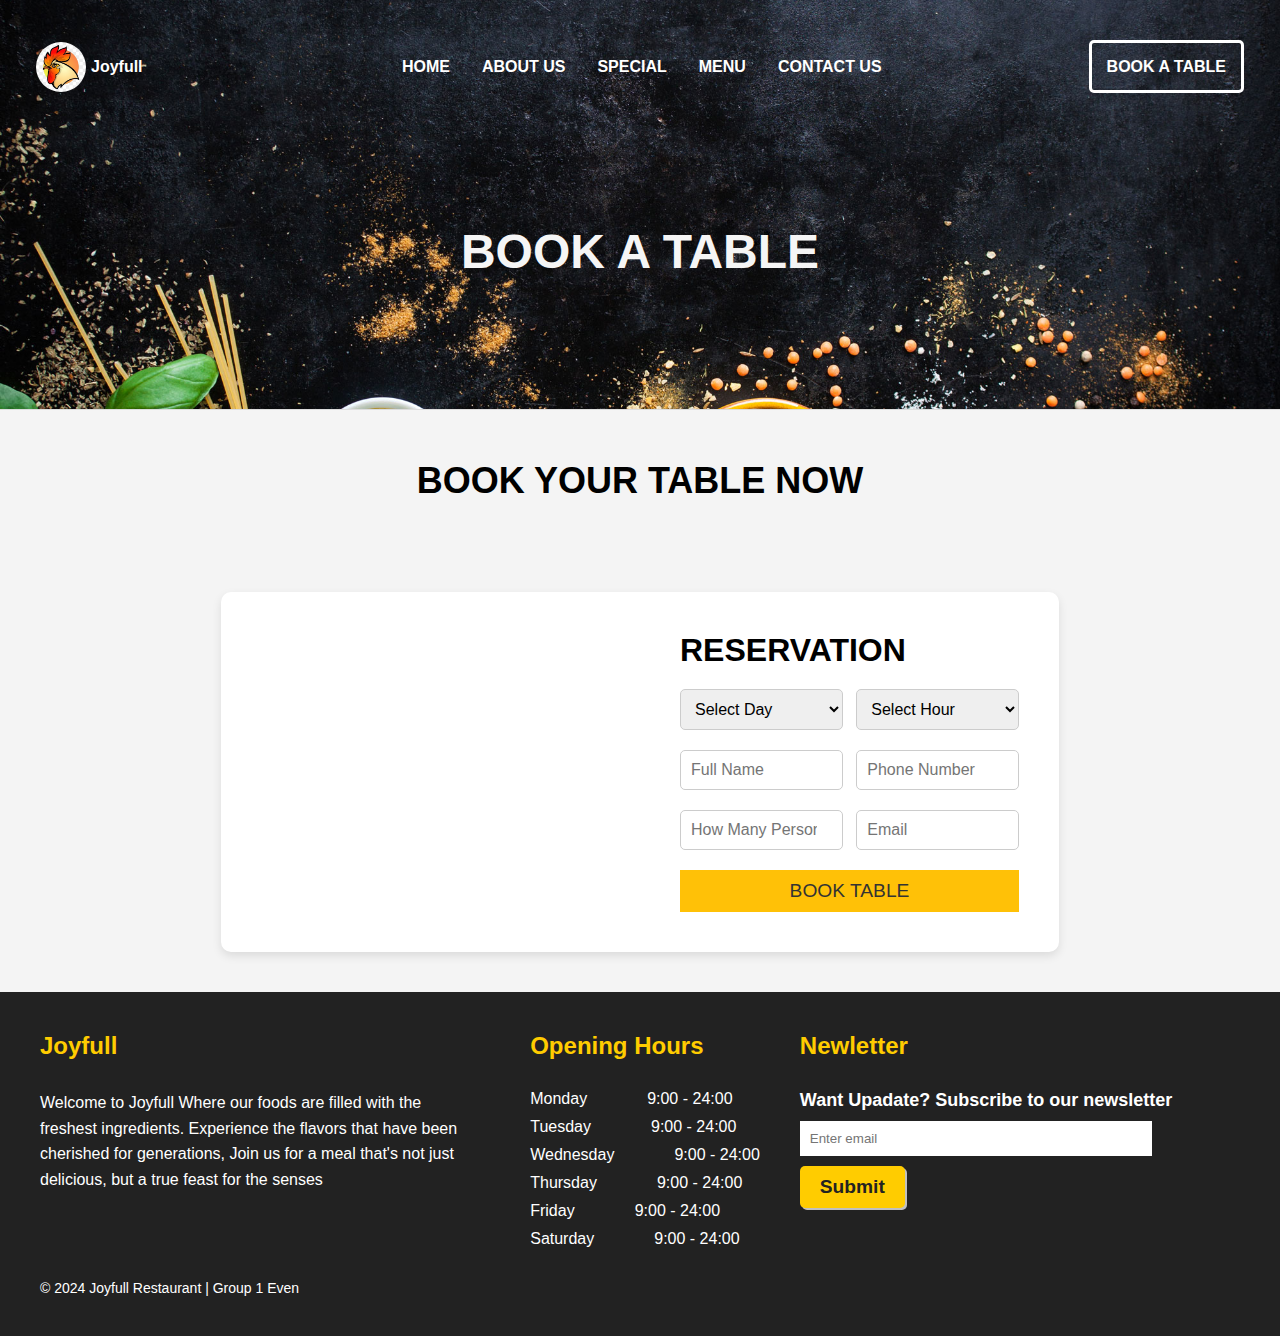
<file: bookTable.html>
<!DOCTYPE html>
<html lang="en">

<head>
  <meta charset="UTF-8">
  <meta name="viewport" content="width=device-width, initial-scale=1.0">
  <link rel="stylesheet" href="bookTable.css">
  <title>BOOK A TABLE</title>
</head>

<body>

  <header class="header">
    <nav>
      <div class="nav-header">
        <div class="nav__logo">
          <a href="#">
            <img src="images/logo.jpg" alt="logo" class="nav__logo-dark" />
            <div class="sol">
              <img src="images/logo2.jpg" alt="logo" class="nav__logo-white" /> <span class="te">Joyfull</span>
            </div>
          </a>
        </div>
        <div class="menuBtn" id="menu-btn">
          <i class="ri-menu-line"></i>
        </div>
      </div>
      <ul class="navLinks" id="nav-links">
        <li><a href="index.html">HOME</a></li>
        <li><a href="About.html">ABOUT US</a></li>
        <li><a href="special.html">SPECIAL</a></li>
        <li><a href="menu.html">MENU</a></li>
        <li><a href="Contact.html">CONTACT US</a></li>
        <li><a href="bookTable.html" class="log">BOOK A TABLE</a></li>

      </ul>
    </nav>



    <!-- Hero Section -->
    <section class="hero">
      <h1>BOOK A TABLE</h1>
    </section>
  </header>



  <!-- Opening Time Section -->
  <section class="section__Book">
    <h2>BOOK YOUR TABLE NOW</h2>
    <div class="banner">
      <div class="card-container">
        <div class="card-img">
          <iframe
            src="https://www.google.com/maps/embed?pb=!1m18!1m12!1m3!1d3151.835434509056!2d144.95373531531516!3d-37.81627997975198!2m3!1f0!2f0!3f0!3m2!1i1024!2i768!4f13.1!3m3!1m2!1s0x6ad642af0f6b6c99%3A0x5045675218ceed1!2sYour%20Location!5e0!3m2!1sen!2sau!4v1635560917860!5m2!1sen!2sau"
            width="100%" height="300" style="border:0;" allowfullscreen="" loading="lazy"></iframe>
          <div class="img-text">
            <div>
              <!-- <img src="images/logo2.jpg" alt="logo"> -->
            </div>
            <div>
              <!-- <h1>Joyfull</h1> -->
            </div>
          </div>
        </div>

        <div class="card-content">
          <h3>Reservation</h3>
          <form>
            <div class="form-row">
              <select name="days">
                <option value="day-select">Select Day</option>
                <option value="sunday">Sunday</option>
                <option value="monday">Monday</option>
                <option value="tuesday">Tuesday</option>
                <option value="wednesday">Wednesday</option>
                <option value="thursday">Thursday</option>
                <option value="friday">Friday</option>
                <option value="saturday">Saturday</option>
              </select>

              <select name="hours">
                <option value="hour-select">Select Hour</option>
                <option value="10">10: 00</option>
                <option value="12">12: 00</option>
                <option value="14">14: 00</option>
                <option value="16">16: 00</option>
                <option value="18">18: 00</option>
                <option value="20">20: 00</option>
                <option value="22">22: 00</option>
              </select>
            </div>

            <div class="form-row">
              <input type="text" placeholder="Full Name" required>
              <input type="tel" placeholder="Phone Number" required>
            </div>

            <div class="form-row">
              <input type="number" placeholder="How Many Persons?" min="1" required>
              <input type="email" placeholder="Email" required>
            </div>
            <button type="submit">BOOK TABLE</button>
          </form>
        </div>
      </div>
    </div>
  </section>



  <footer class="footer">
    <!-- About Us Section in Footer -->
    <section class="section__footer">
      <div class="footer__about">
        <h2>Joyfull</h2>
        <p>Welcome to Joyfull Where our foods are filled with the freshest ingredients.
          Experience the flavors that have been cherished for generations,
          Join us for a meal that's not just delicious, but a true feast for the senses</p>

        <!-- Social Media Icons -->
        <div class="social-media">
          <a href="#"><i class="ri-whatsapp-fill"></i></a>
          <a href="#"><i class="ri-facebook-fill"></i></a>
          <a href="#"><i class="ri-twitter-fill"></i></a>
          <a href="#"><i class="ri-instagram-fill"></i></a>
          <a href="#"><i class="ri-youtube-fill"></i></a>


        </div>
      </div>
      </div>

      <!-- Opening Days -->
      <div class="OPen">
        <h2>Opening Hours</h2>
        <div class="contact__info">
          <p class="day">Monday<span class="time">9:00 - 24:00</span></p>
          <p class="day">Tuesday<span class="time">9:00 - 24:00</span></p>
          <p class="day">Wednesday<span class="time">9:00 - 24:00</span></p>
          <p class="day">Thursday<span class="time">9:00 - 24:00</span></p>
          <p class="day">Friday<span class="time">9:00 - 24:00</span></p>
          <p class="day">Saturday<span class="time">9:00 - 24:00</span></p>
        </div>
      </div>


      <div class="SUb">
        <h2>Newletter</h2>
        <div class="news">
          <h3 class="write">Want Upadate? Subscribe to our newsletter</h3>
          <input type="email" class="email" placeholder="Enter email"><br>
          <button class="E-btn">Submit</button>
        </div>
      </div>





    </section>
    <p class="fot">&copy; 2024 Joyfull Restaurant | Group 1 Even</p>
  </footer>

</body>

</html>
</file>
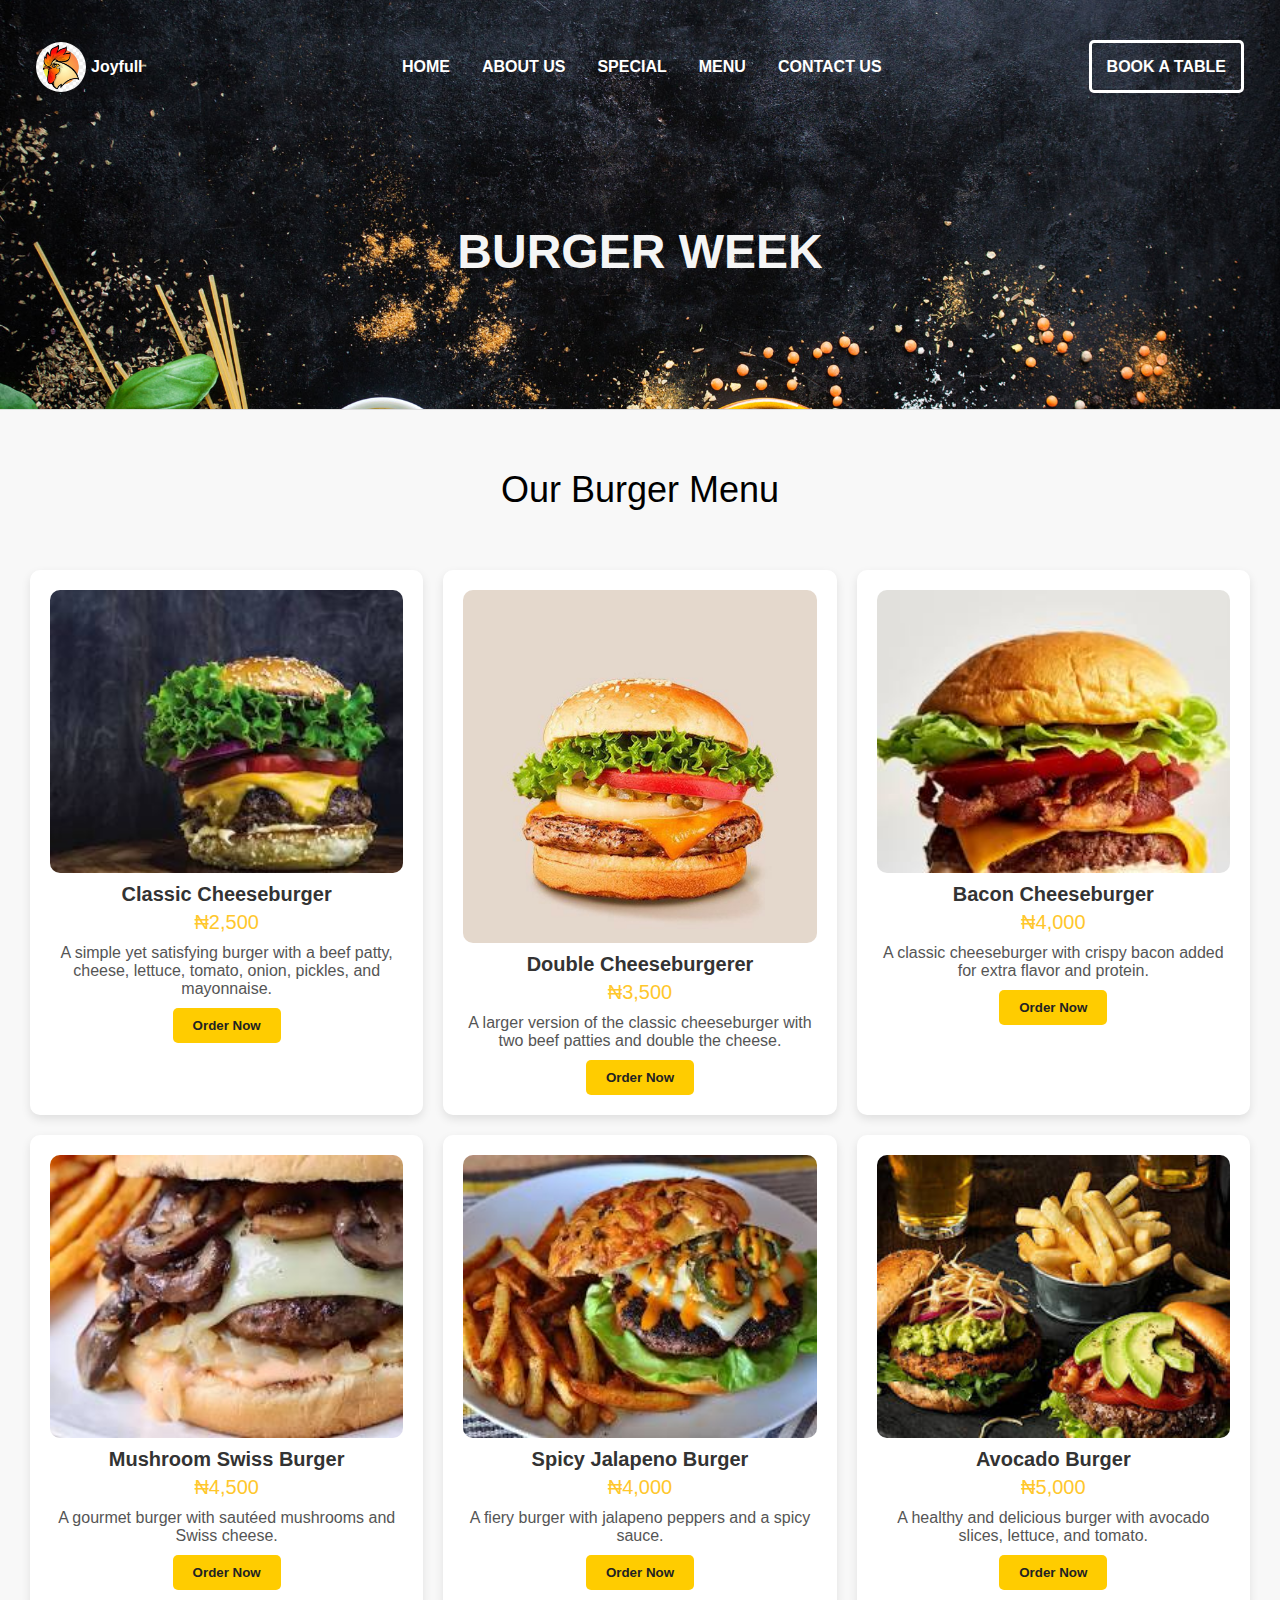
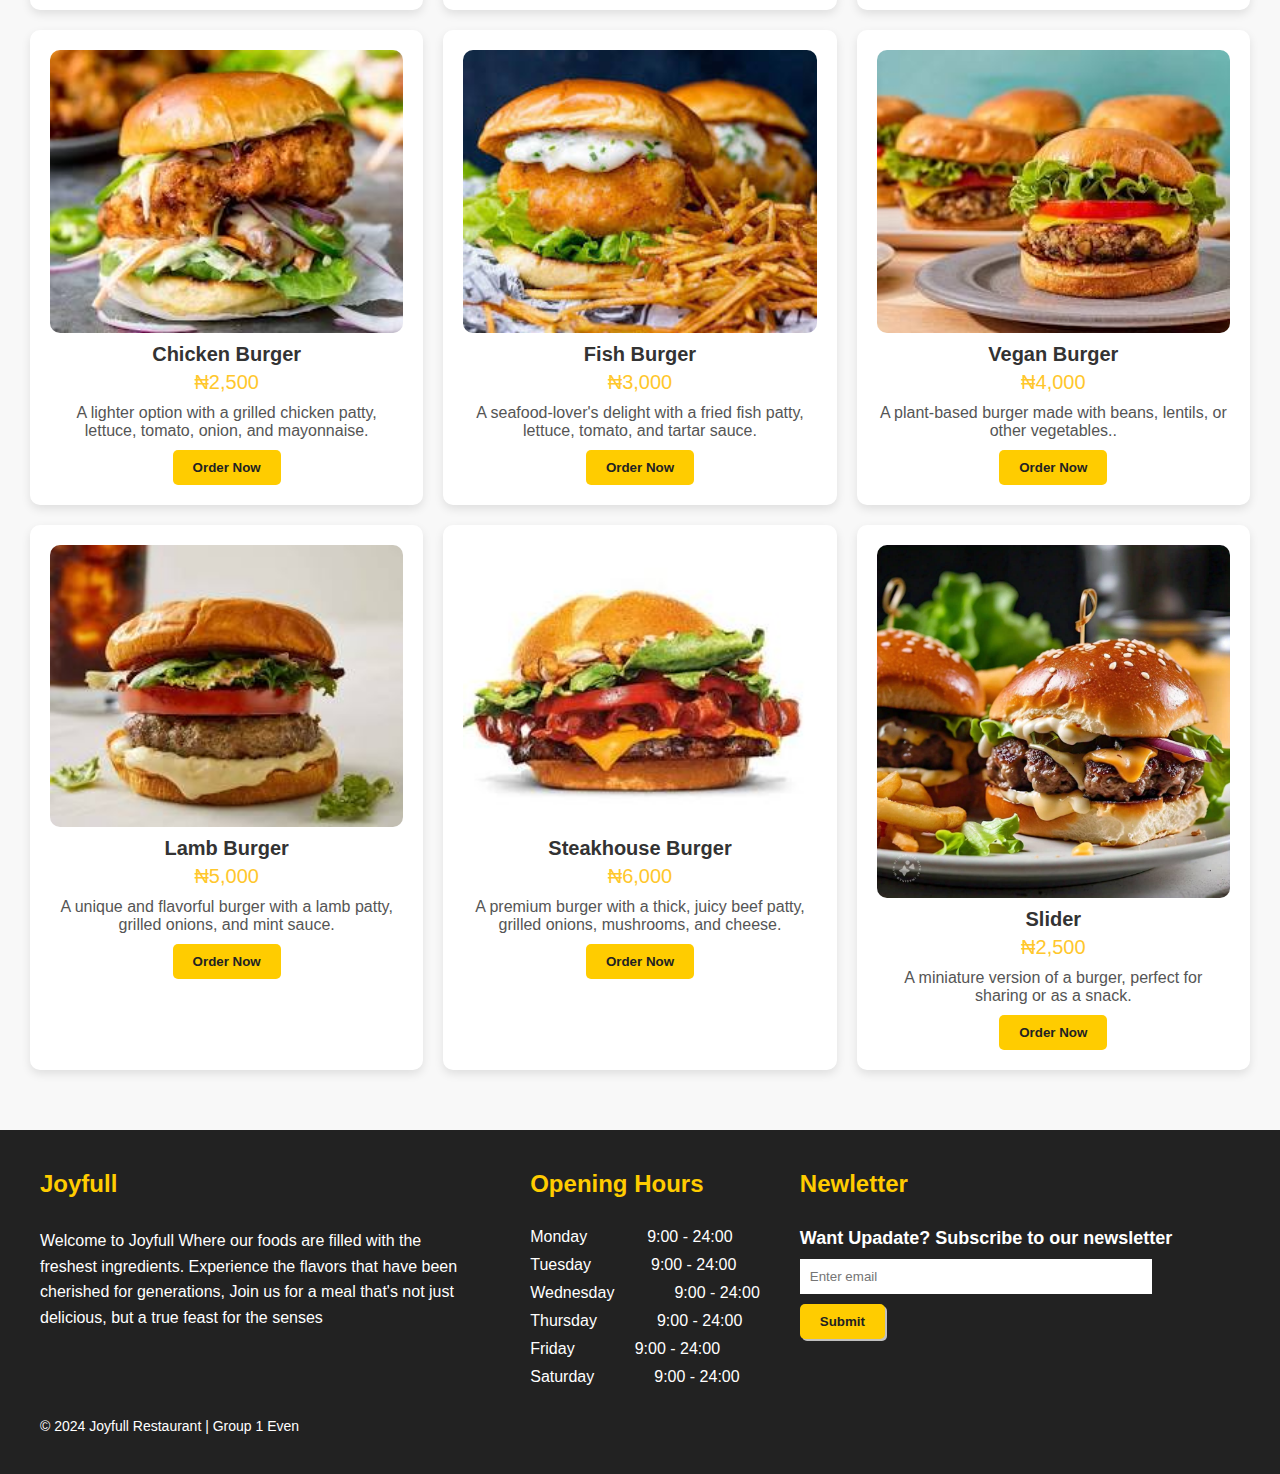
<file: BurgerWeek.html>
<!DOCTYPE html>
<html lang="en">
<head>
    <meta charset="UTF-8">
    <meta name="viewport" content="width=device-width, initial-scale=1.0">
    <link rel="stylesheet" href="BurgerWeek.Css">
    <title>BURGER WEEK</title>
</head>
<body>


  <header class="header">
    <nav>
      <div class="nav-header">
        <div class="nav__logo">
          <a href="#">
            <img src="images/logo.jpg" alt="logo" class="nav__logo-dark" />
            <div class="sol">
              <img src="images/logo2.jpg" alt="logo" class="nav__logo-white" /> <span class="te">Joyfull</span>
            </div>
          </a>
        </div>
        <div class="menuBtn" id="menu-btn">
          <i class="ri-menu-line"></i>
        </div>
      </div>
      <ul class="navLinks" id="nav-links">
        <li><a href="index.html">HOME</a></li>
        <li><a href="About.html">ABOUT US</a></li>
        <li><a href="special.html">SPECIAL</a></li>
        <li><a href="menu.html">MENU</a></li>
        <li><a href="Contact.html">CONTACT US</a></li>
        <li><a href="bookTable.html" class="log">BOOK A TABLE</a></li>

      </ul>
    </nav>



  <!-- Hero Section -->
  <section class="hero">
    <h1>BURGER WEEK</h1>
  </section>
  </header>



 <!-- Burger Menu Section -->
<section class="burger-menu">
  <h2 class="section__header">Our Burger Menu</h2>
  
  <div class="menu-items">
    <div class="menu-item">
      <img src="images/bur-1.jpeg" alt="Classic Cheeseburger">
      <div class="item-details">
        <div class="item-name">Classic Cheeseburger</div>
        <div class="item-price">&#8358;2,500</div>
        <p class="item-description">A simple yet satisfying burger with a beef patty, cheese, lettuce, tomato, onion, pickles, and mayonnaise.</p>
        <button class="order-btn">Order Now</button>
      </div>
    </div>
    
    <div class="menu-item">
      <img src="images/bur-2.jpg" alt="Double Cheeseburger">
      <div class="item-details">
        <div class="item-name">Double Cheeseburgerer</div>
        <div class="item-price">&#8358;3,500</div>
        <p class="item-description">A larger version of the classic cheeseburger with two beef patties and double the cheese.</p>
        <button class="order-btn">Order Now</button>
      </div>
    </div>
    
    <div class="menu-item">
      <img src="images/bur-3.jpeg" alt="Bacon Cheeseburger">
      <div class="item-details">
        <div class="item-name">Bacon Cheeseburger</div>
        <div class="item-price">&#8358;4,000</div>
        <p class="item-description">A classic cheeseburger with crispy bacon added for extra flavor and protein.</p>
        <button class="order-btn">Order Now</button>
      </div>
    </div>
    
    <div class="menu-item">
      <img src="images/bur-4.jpeg" alt="Mushroom Swiss Burger">
      <div class="item-details">
        <div class="item-name">Mushroom Swiss Burger</div>
        <div class="item-price">&#8358;4,500</div>
        <p class="item-description">A gourmet burger with sautéed mushrooms and Swiss cheese.</p>
        <button class="order-btn">Order Now</button>
      </div>
    </div>
    
    <div class="menu-item">
      <img src="images/bur-5.jpeg" alt="Spicy Jalapeno Burger">
      <div class="item-details">
        <div class="item-name">Spicy Jalapeno Burger</div>
        <div class="item-price">&#8358;4,000</div>
        <p class="item-description">A fiery burger with jalapeno peppers and a spicy sauce.</p>
        <button class="order-btn">Order Now</button>
      </div>
    </div>
    
    <div class="menu-item">
      <img src="images/bur-6.jpeg" alt="Avocado Burgerr">
      <div class="item-details">
        <div class="item-name">Avocado Burger</div>
        <div class="item-price">&#8358;5,000</div>
        <p class="item-description">A healthy and delicious burger with avocado slices, lettuce, and tomato.</p>
        <button class="order-btn">Order Now</button>
      </div>
    </div>
    
    <div class="menu-item">
      <img src="images/bur-7.jpeg" alt="Chicken Burger">
      <div class="item-details">
        <div class="item-name">Chicken Burger</div>
        <div class="item-price">&#8358;2,500</div>
        <p class="item-description">A lighter option with a grilled chicken patty, lettuce, tomato, onion, and mayonnaise.</p>
        <button class="order-btn">Order Now</button>
      </div>
    </div>
    
    <div class="menu-item">
      <img src="images/bur-8.jpeg" alt="Fish Burger">
      <div class="item-details">
        <div class="item-name">Fish Burger</div>
        <div class="item-price">&#8358;3,000</div>
        <p class="item-description">A seafood-lover's delight with a fried fish patty, lettuce, tomato, and tartar sauce.</p>
        <button class="order-btn">Order Now</button>
      </div>
    </div>
    
    <div class="menu-item">
      <img src="images/bur-9.jpeg" alt="Vegan Burger">
      <div class="item-details">
        <div class="item-name">Vegan Burger</div>
        <div class="item-price">&#8358;4,000</div>
        <p class="item-description">A plant-based burger made with beans, lentils, or other vegetables..</p>
        <button class="order-btn">Order Now</button>
      </div>
    </div>

    <div class="menu-item">
      <img src="images/bur-10.jpeg" alt="Lamb Burger">
      <div class="item-details">
        <div class="item-name">Lamb Burger</div>
        <div class="item-price">&#8358;5,000</div>
        <p class="item-description">A unique and flavorful burger with a lamb patty, grilled onions, and mint sauce.</p>
        <button class="order-btn">Order Now</button>
      </div>
    </div>

    <div class="menu-item">
      <img src="images/bur-11.jpeg" alt="Steakhouse Burger">
      <div class="item-details">
        <div class="item-name">Steakhouse Burger</div>
        <div class="item-price">&#8358;6,000</div>
        <p class="item-description">A premium burger with a thick, juicy beef patty, grilled onions, mushrooms, and cheese.</p>
        <button class="order-btn">Order Now</button>
      </div>
    </div>

    <div class="menu-item">
      <img src="images/bur-12.jpeg" alt="Slider">
      <div class="item-details">
        <div class="item-name">Slider</div>
        <div class="item-price">&#8358;2,500</div>
        <p class="item-description">A miniature version of a burger, perfect for sharing or as a snack.</p>
        <button class="order-btn">Order Now</button>
      </div>
    </div>
  </div>
</section>





  <footer class="footer">
    <!-- About Us Section in Footer -->
    <section class="section__footer">
      <div class="footer__about">
        <h2>Joyfull</h2>
        <p>Welcome to Joyfull Where our foods are filled with the freshest ingredients. 
          Experience the flavors that have been cherished for generations,
          Join us for a meal that's not just delicious, but a true feast for the senses</p>
          
          <!-- Social Media Icons -->
        <div class="social-media"> 
          <a href="#"><i class="ri-whatsapp-fill"></i></a>
          <a href="#"><i class="ri-facebook-fill"></i></a>
          <a href="#"><i class="ri-twitter-fill"></i></a>
          <a href="#"><i class="ri-instagram-fill"></i></a>
          <a href="#"><i class="ri-youtube-fill"></i></a>

         
        </div>
      </div>
      </div>
  
      <!-- Opening Days -->
      <div class="OPen">
        <h2>Opening Hours</h2>
        <div class="contact__info">
          <p class="day">Monday<span class="time">9:00 - 24:00</span></p>
          <p class="day">Tuesday<span class="time">9:00 - 24:00</span></p>
          <p class="day">Wednesday<span class="time">9:00 - 24:00</span></p>
          <p class="day">Thursday<span class="time">9:00 - 24:00</span></p>
          <p class="day">Friday<span class="time">9:00 - 24:00</span></p>
          <p class="day">Saturday<span class="time">9:00 - 24:00</span></p>
        </div>
      </div>


      <div class="SUb">
        <h2>Newletter</h2>
        <div class="news">
          <h3 class="write">Want Upadate? Subscribe to our newsletter</h3>
          <input type="email" class="email" placeholder="Enter email"><br>
          <button class="E-btn">Submit</button>
        </div>
      </div>

  
  
   
    
  </section> 
  <p class="fot">&copy; 2024 Joyfull Restaurant | Group 1 Even</p>
  </footer>

</body>
</html>
</file>
<file: bookTable.css>
* {
    padding: 0;
    margin: 0;
    box-sizing: border-box;
}

 

/* STYLE FOR HOME PAGE */

.section__container {
    max-width: var(--max-width);
    margin: auto;
    padding: 5rem 1rem;
  }

  .section__header {
    font-size: 3rem;
    font-weight: 500;
    font-family: var(--header-font-1);
    color: var(--primary-color);
    text-align: center;
    line-height: 3.75rem;
    text-shadow: 2px 2px var(--secondary-color);
  }

img {
    display: flex;
    width: 100%;
}

a {
    text-decoration: none;
    transition: 0.3s;
}

html,
body {
    scroll-behavior: smooth;
}

body {
    font-family: "Montserrat", sans-serif;
}

.header {
  width: 100%;
  height: 100%;
  background: url(images/bg_-1.jpg);
  background-position: center;
  background-size: cover;
  background-repeat: no-repeat;
}

nav {
    position: fixed;
    width: 100%;
    max-width: var(--max-width);
    margin-inline: auto;
    z-index: 9;
}

.nav-header {
    padding: 1rem;
    display: flex;
    align-items: center;
    justify-content: space-between;
    background-color: #FFC72C;
}

.nav__logo img {
    max-width: 150px;
    width: 50px;
    height: 50px;
    border-radius: 50%;
}

.nav__logo-dark {
    display: none;
}

.menuBtn {
    font-size: 1.5rem;
    color: var(--white);
    cursor: pointer;
}

.navLinks {
    position: absolute;
    top: 60px;
    left: 0;
    width: 100%;
    padding: 2rem;
    list-style: none;
    display: flex;
    align-items: center;
    justify-content: center;
    flex-direction: column;
    gap: 2rem;
    transition: 0.5s;
    z-index: -1;
    transform: translateY(-100%);
    color: #F5F5F5;
    font-weight: bolder;
}

.navLinks.open {
    transform: translateY(0);
}

.navLinks a {
    font-weight: 600;
    white-space: nowrap;
    color: #fff;
    transition: 0.3s;
}

.navLinks a:hover {
    color: var(--secondary-color);
}

.sol {
    display: flex;
    align-items: center;
    color: #fff;

}

.te {
    color: #fff;
    font-family: Verdana, Geneva, Tahoma, sans-serif;
    font-weight: 400;
    font-style: normal;
    margin-left: 5px;
}

.log {
    border: 3px solid;
    padding: 15px;
    border-radius: 5px;
    color: #ffffff;
    font-weight: bolder;
}




  
  a {
    text-decoration: none;
    color: inherit;
  }
  
  ul {
    list-style: none;
  }
  
  /* Header */
  .header {
    background-color: #fff;
    padding: 10px 20px;
    border-bottom: 1px solid #ddd;
  }
  
  .header-content {
    display: flex;
    justify-content: space-between;
    align-items: center;
  }
  
  .header-left p,
  .header-right p {
    font-size: 14px;
    margin: 0;
    color: #555;
  }
  
  
  
  /* Hero Section */
  .hero {
    /* background-image: url('images/header-bg-2.jpg');
    background-size: cover;
    background-position: center; */
    color: #F5F5F5;
    text-align: center;
    padding: 100px 20px;
    text-transform: uppercase;
  }
  
  .hero h1 {
    font-size: 48px;
    margin-bottom: 20px;
  }
  
  .hero p {
    font-size: 18px;
    max-width: 600px;
    margin: 0 auto 30px auto;
    font-weight: bolder;
    color:#fff;
  }















 /* Reservation */
.section__Book {
  background-color: #f4f4f4;  
}

.section__Book h2{
  justify-content: center;
  align-items: center;
  display: flex;
  font-size: 36px;
  padding: 50px 0px;
}

.banner {
  display: flex;
  justify-content: center;
  align-items: center;
  padding: 40px;
}

.card-container {
  display: flex;
  flex-wrap: wrap;
  background-color: white;
  box-shadow: 0px 4px 10px rgba(0, 0, 0, 0.1);
  border-radius: 10px;
  overflow: hidden;
}

.card-img {
  position: relative;
  width: 50%;
}

.card-img iframe {
  width: 100%;
  height: 100%;
}

.img-text {
  position: absolute;
  top: 50%;
  left: 50%;
  transform: translate(-50%, -50%);
  text-align: center;
  color: white;
  padding: 20px;
  border-radius: 10px;
}

.img-text img {
  width: 60px;
  height: 60px;
  border-radius: 50%;
  margin-bottom: 10px;
}

.img-text h1 {
  font-size: 2.5rem;
  font-family: 'Comic Sans MS', cursive, sans-serif;
  color: #fff;
  text-shadow: 2px 2px 5px #333;
}

/* Card Content Styling */
.card-content {
  width: 50%;
  padding: 40px;
}

.card-content h3 {
  font-size: 2rem;
  margin-bottom: 20px;
  font-family: 'Arial', sans-serif;
  text-transform: uppercase;
}

.card-content form {
  display: flex;
  flex-direction: column;
}

.form-row {
  display: flex;
  justify-content: space-between;
  margin-bottom: 20px;
}

.form-row select,
.form-row input {
  width: 48%;
  padding: 10px;
  font-size: 1rem;
  border: 1px solid #ccc;
  border-radius: 5px;
}

button {
  padding: 10px 20px;
  background-color: #ffc107;
  border: none;
  color: #333;
  font-size: 1.2rem;
  font-family: 'Comic Sans MS', cursive, sans-serif;
  cursor: pointer;
  transition: background-color 0.3s ease;
}

button:hover {
  background-color: transparent;
  border: 1px solid #000;
}

button:active {
  background-color: #FFC72C;
  border: none;
}



  @media (width > 768px) {
    nav {
        position: static;
        padding: 2rem 1rem;
        display: flex;
        align-items: center;
        justify-content: space-between;
        gap: 1rem;
    }

    .nav-header {
        padding: 0;
        background-color: transparent;
    }

    .nav__logo img {
        max-width: 250px;
    }

    .menuBtn {
        display: none;
    }

    .te {
        color: #FFF;
        font-weight: bolder;
    }

    
    .log{
      
        margin-left: 175px;
    }

    .navLinks {
        position: static;
        padding: 0;
        flex-direction: row;
        justify-content: flex-end;
        background-color: transparent;
        transform: none;
        z-index: 1;
    }

    .navLinks a {
        color: #FFf;
    }

    .navLinks a:hover {
        color: #FFA323;
    }

        /* Footer Styling */
.footer {
    background-color: #222;
    color: #fff;
    padding: 40px;
    font-family: 'Arial', sans-serif;
    display: flex;
    justify-content: space-between;
    align-items: center;
    flex-wrap: wrap;
  }
  
  /* Footer sections flex layout */
  .section__footer {
    display: flex;
    justify-content: space-between;
    width: 100%;
  }
  
  /* About Us Section */
  .footer__about {
    flex: 1;
    margin-right: 30px;
    /* align-items: center;
    text-align: center; */
  }
  
  .footer__about h2 {
    color: #ffcc00;
    font-size: 24px;
    margin-bottom: 30px;
  }
  
  .footer__about p {
    font-size: 16px;
    line-height: 1.6;
    align-items: left;
    text-align: left;
  }
  
  /* Social Media Icons */
  .social-media {
    margin-top: 10px;
    font-size: 50px;
  }
  
  .social-media h2 {
    color: #ffcc00;
  }
  
  .social-media a {
    color: #fff;
    margin-right: 10px;
    font-size: 20px;
    transition: color 0.3s ease;
  }
  
  .social-media a:hover {
    color: #ffcc00;
  }
  
  .social-media a:active{
    background-color: #6e5008;
  }
  
  /* Contact Section */
  .Open {
    flex: 1;
    margin-right: 30px;
  }
  
  .OPen h2 {
    color: #ffcc00;
    font-size: 24px;
    margin-bottom: 30px;
  }
  
  .contact__info p {
    font-size: 16px;
    margin-bottom: 10px;
  }
  
  .contact__info span{
    margin-left: 60px;
  }
  
  /* Subscription Section */
  .SUb {
    flex: 1;
    margin-left: 20px;
  }
  
  .SUb h2{
    color: #ffcc00;
    font-size: 24px;
    margin-bottom: 30px;
  }
  
  .news {
    margin-top: 20px;
  }
  
  .news .write {
    font-size: 18px;
    margin-bottom: 10px;
  }
  
  .email {
    padding: 10px;
    width: 80%;
    margin-bottom: 10px;
    outline: none;
    border: none;
  }
  
  .E-btn {
    padding: 10px 20px;
    font-family: var(--primary-color);
    font-weight: bold;
    background-color: #ffcc00;
    border: none;
    color: #222;
    cursor: pointer;
    border-radius: 5px;
    box-shadow: 2px 2px #ffffffb7;
    transition: background-color 0.3s ease;
  }
  
  .E-btn:hover {
    background-color: #e6b800;
  }
  
  .E-btn:active{
    background-color: #6e5008;
  }
  
  
  
  /* Footer Copyright */
  .fot {
    align-items: center;
    text-align: center;
    margin-top: 20px;
    font-size: 14px; 
  }
  
  /* Flexbox & Animation */
  .section__footer {
    display: flex;
    gap: 20px;
    animation: fadeIn 1.5s ease-in-out;
  }
  
  @keyframes fadeIn {
    0% {
      opacity: 0;
      transform: translateY(20px);
    }
    100% {
      opacity: 1;
      transform: translateY(0);
    }
  }    
  
  }
</file>
<file: BurgerWeek.Css>
* {
  padding: 0;
  margin: 0;
  box-sizing: border-box;
}



/* STYLE FOR HOME PAGE */

.section__container {
  max-width: var(--max-width);
  margin: auto;
  padding: 5rem 1rem;
}

.section__header {
  font-size: 3rem;
  font-weight: 500;
  font-family: var(--header-font-1);
  color: var(--primary-color);
  text-align: center;
  line-height: 3.75rem;
  text-shadow: 2px 2px var(--secondary-color);
}

img {
  display: flex;
  width: 100%;
}

a {
  text-decoration: none;
  transition: 0.3s;
}

html,
body {
  scroll-behavior: smooth;
}

body {
  font-family: "Montserrat", sans-serif;
}

.header {
  width: 100%;
  height: 100%;
  background: url(images/bg_-1.jpg);
  background-position: center;
  background-size: cover;
  background-repeat: no-repeat;
}

nav {
  position: fixed;
  width: 100%;
  max-width: var(--max-width);
  margin-inline: auto;
  z-index: 9;
}

.nav-header {
  padding: 1rem;
  display: flex;
  align-items: center;
  justify-content: space-between;
  background-color: #FFC72C;
}

.nav__logo img {
  max-width: 150px;
  width: 50px;
  height: 50px;
  border-radius: 50%;
}

.nav__logo-dark {
  display: none;
}

.menuBtn {
  font-size: 1.5rem;
  color: var(--white);
  cursor: pointer;
}

.navLinks {
  position: absolute;
  top: 60px;
  left: 0;
  width: 100%;
  padding: 2rem;
  list-style: none;
  display: flex;
  align-items: center;
  justify-content: center;
  flex-direction: column;
  gap: 2rem;
  transition: 0.5s;
  z-index: -1;
  transform: translateY(-100%);
  color: #F5F5F5;
  font-weight: bolder;
}

.navLinks.open {
  transform: translateY(0);
}

.navLinks a {
  font-weight: 600;
  white-space: nowrap;
  color: #fff;
  transition: 0.3s;
}

.navLinks a:hover {
  color: var(--secondary-color);
}

.sol {
  display: flex;
  align-items: center;
  color: #fff;

}

.te {
  color: #fff;
  font-family: Verdana, Geneva, Tahoma, sans-serif;
  font-weight: 400;
  font-style: normal;
  margin-left: 5px;
}

.log {
  border: 3px solid;
  padding: 15px;
  border-radius: 5px;
  color: #ffffff;
  font-weight: bolder;
}





a {
  text-decoration: none;
  color: inherit;
}

ul {
  list-style: none;
}

/* Header */
.header {
  background-color: #fff;
  padding: 10px 20px;
  border-bottom: 1px solid #ddd;
}

.header-content {
  display: flex;
  justify-content: space-between;
  align-items: center;
}

.header-left p,
.header-right p {
  font-size: 14px;
  margin: 0;
  color: #555;
}



/* Hero Section */
.hero {
  /* background-image: url('images/header-bg-2.jpg');
    background-size: cover;
    background-position: center; */
  color: #F5F5F5;
  text-align: center;
  padding: 100px 20px;
  text-transform: uppercase;
}

.hero h1 {
  font-size: 48px;
  margin-bottom: 20px;
}

.hero p {
  font-size: 18px;
  max-width: 600px;
  margin: 0 auto 30px auto;
  font-weight: bolder;
  color: #fff;
}

.cta-button {
  background-color: #d3b37c;
  padding: 15px 30px;
  color: #fff;
  font-weight: bold;
  border: none;
  cursor: pointer;
}


/* Burger menu Section */
.burger-menu {
  padding: 50px 20px;
  background-color: #f8f8f8;
  max-width: var(--max-width);
  margin: auto;
}

.burger-menu h2 {
  text-align: center;
  font-size: 36px;
  margin-bottom: 40px;
  color: var(--primary-color);
}

.menu-items {
  display: flex;
  flex-wrap: wrap;
  justify-content: space-between;
}

.menu-item {
  background-color: #fff;
  border-radius: 10px;
  box-shadow: 0 4px 10px rgba(0, 0, 0, 0.1);
  margin: 10px;
  padding: 20px;
  flex: 0 1 calc(33.333% - 20px);
  /* 3 items per row with spacing */
  transition: transform 0.2s;
}

.menu-item:hover {
  transform: scale(1.05);
}

.menu-item img {
  width: 100%;
  height: auto;
  border-radius: 10px;
}

.item-details {
  text-align: center;
  margin-top: 10px;
}

.item-name {
  font-size: 20px;
  font-weight: bold;
  color: #333;
  margin: 10px 0 5px;
}

.item-price {
  font-size: 20px;
  color: #FFC72C;
  margin-bottom: 5px;
}

.item-description {
  font-size: 16px;
  color: #555;
  margin: 10px 0;
}

.order-btn {
  background-color: #FFCC00;
  border: none;
  padding: 10px 20px;
  color: #222;
  font-weight: bold;
  border-radius: 5px;
  cursor: pointer;
  transition: background-color 0.3s;
}

.order-btn:hover {
  background-color: #e6b800;
}

.order-btn:active {
  background-color: #6e5008;
}


@media (width > 768px) {
  nav {
    position: static;
    padding: 2rem 1rem;
    display: flex;
    align-items: center;
    justify-content: space-between;
    gap: 1rem;
  }

  .nav-header {
    padding: 0;
    background-color: transparent;
  }

  .nav__logo img {
    max-width: 250px;
  }

  .menuBtn {
    display: none;
  }

  .te {
    color: #FFF;
    font-weight: bolder;
  }


  .log {

    margin-left: 175px;
  }

  .navLinks {
    position: static;
    padding: 0;
    flex-direction: row;
    justify-content: flex-end;
    background-color: transparent;
    transform: none;
    z-index: 1;
  }

  .navLinks a {
    color: #fff;

  }

  .navLinks a:hover {
        color: #FFA323;
  }

  /* Footer Styling */
  .footer {
    background-color: #222;
    color: #fff;
    padding: 40px;
    font-family: 'Arial', sans-serif;
    display: flex;
    justify-content: space-between;
    align-items: center;
    flex-wrap: wrap;
  }

  /* Footer sections flex layout */
  .section__footer {
    display: flex;
    justify-content: space-between;
    width: 100%;
  }

  /* About Us Section */
  .footer__about {
    flex: 1;
    margin-right: 30px;
    /* align-items: center;
    text-align: center; */
  }

  .footer__about h2 {
    color: #ffcc00;
    font-size: 24px;
    margin-bottom: 30px;
  }

  .footer__about p {
    font-size: 16px;
    line-height: 1.6;
    align-items: left;
    text-align: left;
  }

  /* Social Media Icons */
  .social-media {
    margin-top: 10px;
    font-size: 50px;
  }

  .social-media h2 {
    color: #ffcc00;
  }

  .social-media a {
    color: #fff;
    margin-right: 10px;
    font-size: 20px;
    transition: color 0.3s ease;
  }

  .social-media a:hover {
    color: #ffcc00;
  }

  .social-media a:active {
    background-color: #6e5008;
  }

  /* Contact Section */
  .Open {
    flex: 1;
    margin-right: 30px;
  }

  .OPen h2 {
    color: #ffcc00;
    font-size: 24px;
    margin-bottom: 30px;
  }

  .contact__info p {
    font-size: 16px;
    margin-bottom: 10px;
  }

  .contact__info span {
    margin-left: 60px;
  }

  /* Subscription Section */
  .SUb {
    flex: 1;
    margin-left: 20px;
  }

  .SUb h2 {
    color: #ffcc00;
    font-size: 24px;
    margin-bottom: 30px;
  }

  .news {
    margin-top: 20px;
  }

  .news .write {
    font-size: 18px;
    margin-bottom: 10px;
  }

  .email {
    padding: 10px;
    width: 80%;
    margin-bottom: 10px;
    outline: none;
    border: none;
  }

  .E-btn {
    padding: 10px 20px;
    font-family: var(--primary-color);
    font-weight: bold;
    background-color: #ffcc00;
    border: none;
    color: #222;
    cursor: pointer;
    border-radius: 5px;
    box-shadow: 2px 2px #ffffffb7;
    transition: background-color 0.3s ease;
  }

  .E-btn:hover {
    background-color: #e6b800;
  }

  .E-btn:active {
    background-color: #6e5008;
  }



  /* Footer Copyright */
  .fot {
    align-items: center;
    text-align: center;
    margin-top: 20px;
    font-size: 14px;
  }

  /* Flexbox & Animation */
  .section__footer {
    display: flex;
    gap: 20px;
    animation: fadeIn 1.5s ease-in-out;
  }

  @keyframes fadeIn {
    0% {
      opacity: 0;
      transform: translateY(20px);
    }

    100% {
      opacity: 1;
      transform: translateY(0);
    }
  }

}
</file>
